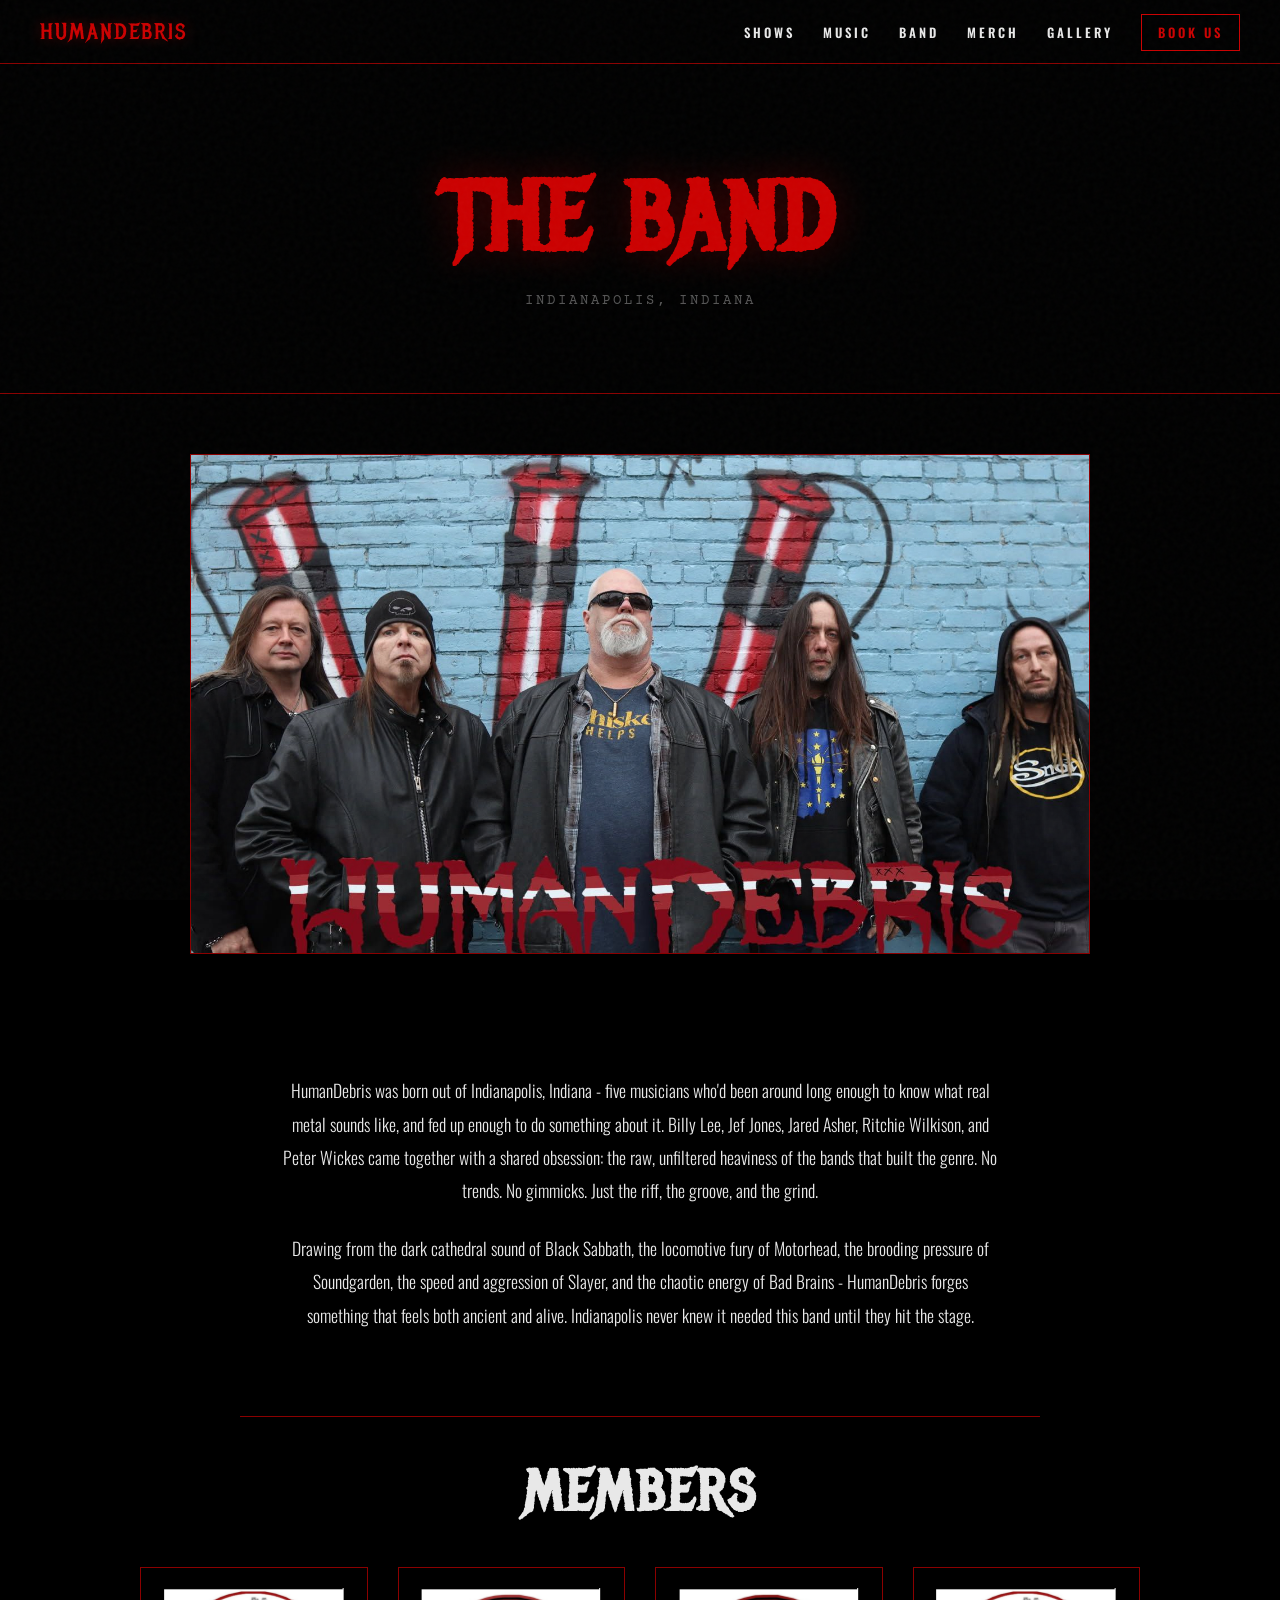
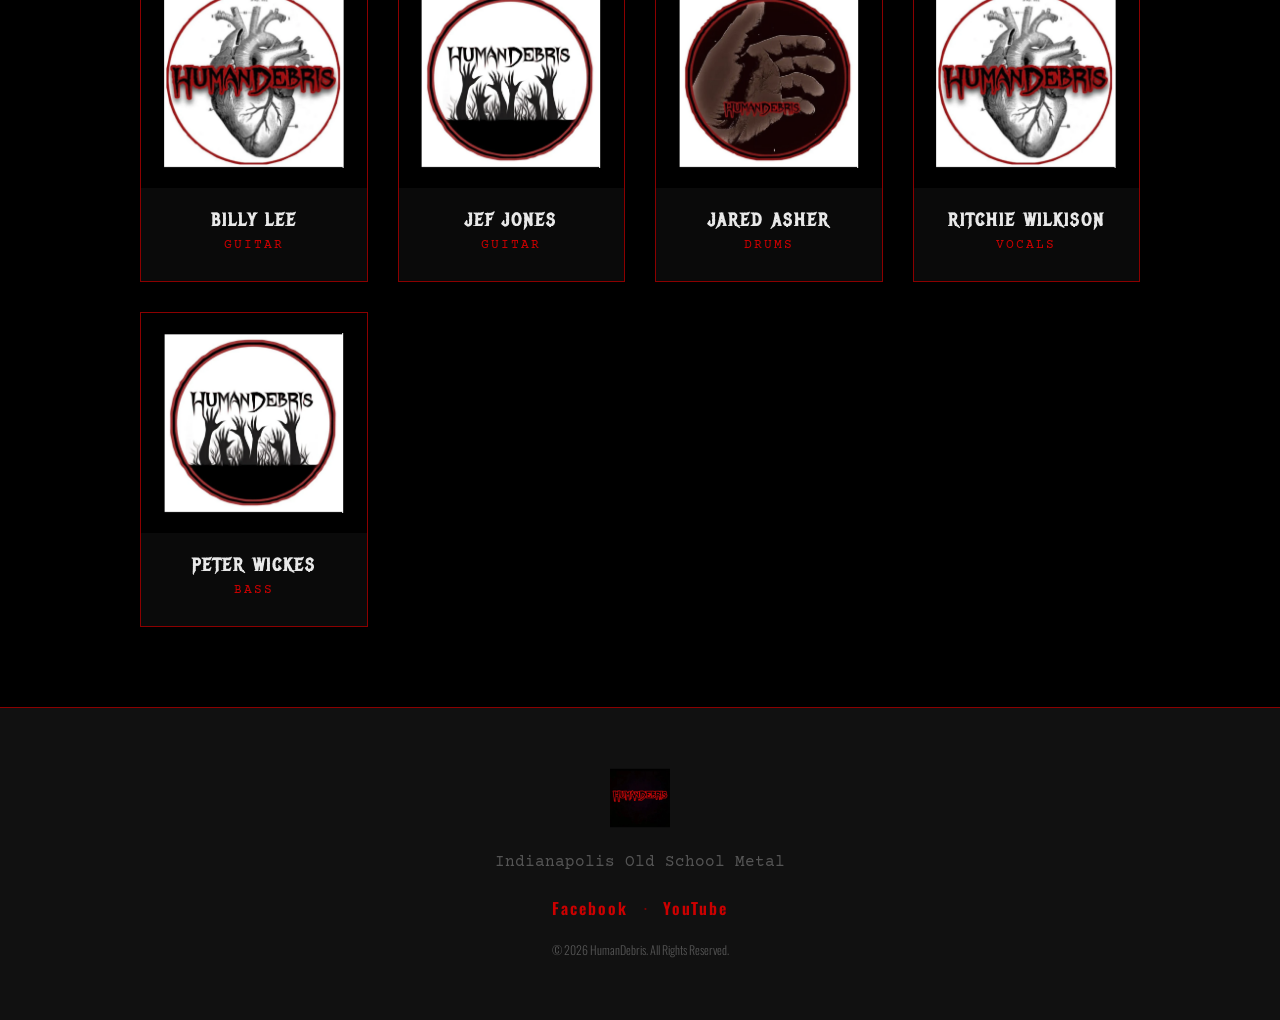
<file: band.html>
<!DOCTYPE html>
<html lang="en">
<head>
  <meta charset="UTF-8">
  <meta name="viewport" content="width=device-width, initial-scale=1.0">
  <title>The Band - HumanDebris</title>
  <meta name="description" content="Meet HumanDebris — Billy Lee, Jef Jones, Jared Asher, Ritchie Wilkison, and Peter Wickes. Indianapolis old school metal.">
  <meta property="og:title" content="HumanDebris — The Band">
  <meta property="og:image" content="https://humandebris.com/assets/logos/logo-primary.webp">
  <link rel="icon" href="assets/logos/logo-hands.webp">
  <link href="https://fonts.googleapis.com/css2?family=Metal+Mania&family=Oswald:wght@300;400;600;700&family=Courier+Prime:wght@400;700&display=swap" rel="stylesheet">
  <link rel="stylesheet" href="css/global.css">
  <link rel="stylesheet" href="css/nav.css">
  <link rel="stylesheet" href="css/footer.css">
  <link rel="stylesheet" href="css/animations.css">
  <style>
    .band-bio {
      max-width: 800px;
      margin: 0 auto;
      padding: 60px 40px 40px;
      text-align: center;
    }
    .band-bio p {
      font-size: 1.1rem;
      line-height: 1.9;
      margin-bottom: 24px;
      color: var(--off-white);
    }
    .band-photo-full {
      width: 100%;
      max-width: 900px;
      margin: 0 auto 60px;
      display: block;
      border: 1px solid var(--dark-red);
      object-fit: cover;
      object-position: center 20%;
      max-height: 500px;
    }

    /* ── Members Grid ── */
    .members-section {
      padding: 40px 0 80px;
    }
    .members-section h2 {
      text-align: center;
      margin-bottom: 40px;
    }
    .members-grid {
      display: grid;
      grid-template-columns: repeat(auto-fit, minmax(200px, 1fr));
      gap: 30px;
      max-width: 1000px;
      margin: 0 auto;
    }
    .member-card {
      background: var(--deep);
      border: 1px solid var(--dark-red);
      text-align: center;
      padding: 0 0 24px;
      transition: border-color 0.2s, transform 0.2s;
    }
    .member-card:hover {
      border-color: var(--blood);
      transform: translateY(-4px);
    }
    .member-photo {
      width: 100%;
      height: 220px;
      object-fit: cover;
      object-position: center 20%;
      margin-bottom: 16px;
    }
    .member-card h3 {
      font-size: 1.1rem;
      margin-bottom: 4px;
    }
    .member-role {
      font-family: 'Courier Prime', monospace;
      font-size: 0.8rem;
      color: var(--blood);
      letter-spacing: 2px;
      text-transform: uppercase;
    }

    /* ── Logos Showcase ── */
    .logos-section {
      padding: 60px 0 80px;
      text-align: center;
    }
    .logos-section h2 { margin-bottom: 40px; }
    .logos-grid {
      display: flex;
      justify-content: center;
      gap: 40px;
      flex-wrap: wrap;
      align-items: center;
    }
    .logos-grid img {
      height: 120px;
      width: 120px;
      object-fit: contain;
      opacity: 0.7;
      transition: opacity 0.3s;
    }
    .logos-grid img:hover { opacity: 1; }

    @media (max-width: 768px) {
      .band-bio { padding: 40px 20px 20px; }
      .members-grid { grid-template-columns: repeat(2, 1fr); gap: 16px; }
      .member-photo { height: 160px; }
    }
  </style>
</head>
<body>

  <nav id="navbar">
    <a href="index.html" class="nav-logo">HUMANDEBRIS</a>
    <button class="hamburger" id="hamburger">&#9776;</button>
    <ul class="nav-links" id="nav-links">
      <li><a href="shows.html">SHOWS</a></li>
      <li><a href="music.html">MUSIC</a></li>
      <li><a href="band.html">BAND</a></li>
      <li><a href="merch.html">MERCH</a></li>
      <li><a href="gallery.html">GALLERY</a></li>
      <li><a href="contact.html" class="nav-cta">BOOK US</a></li>
    </ul>
  </nav>

  <section class="page-hero">
    <h1>THE BAND</h1>
    <p>Indianapolis, Indiana</p>
  </section>

  <!-- Band Photo -->
  <div class="container fade-in" style="padding-top: 60px;">
    <!-- Replace with a clean band photo when available -->
    <img src="assets/photos/band-hero.webp" alt="HumanDebris band photo" class="band-photo-full">
  </div>

  <!-- Bio -->
  <div class="band-bio fade-in">
    <p>HumanDebris was born out of Indianapolis, Indiana - five musicians who'd been around long enough to know what real metal sounds like, and fed up enough to do something about it. Billy Lee, Jef Jones, Jared Asher, Ritchie Wilkison, and Peter Wickes came together with a shared obsession: the raw, unfiltered heaviness of the bands that built the genre. No trends. No gimmicks. Just the riff, the groove, and the grind.</p>
    <p>Drawing from the dark cathedral sound of Black Sabbath, the locomotive fury of Motorhead, the brooding pressure of Soundgarden, the speed and aggression of Slayer, and the chaotic energy of Bad Brains - HumanDebris forges something that feels both ancient and alive. Indianapolis never knew it needed this band until they hit the stage.</p>
  </div>

  <hr class="section-divider" style="max-width:800px;margin:20px auto 0;">

  <!-- Members -->
  <section class="container members-section">
    <h2>MEMBERS</h2>
    <div class="members-grid">
      <!-- UPDATE: Replace band-hero.webp with individual member photos when available -->
      <div class="member-card fade-in">
        <img src="assets/logos/logo-heart.webp" alt="Billy Lee" class="member-photo" style="object-fit:contain;background:var(--black);padding:20px;">
        <h3>BILLY LEE</h3>
        <p class="member-role">Guitar</p>
      </div>
      <div class="member-card fade-in">
        <img src="assets/logos/logo-hands.webp" alt="Jef Jones" class="member-photo" style="object-fit:contain;background:var(--black);padding:20px;">
        <h3>JEF JONES</h3>
        <p class="member-role">Guitar</p>
      </div>
      <div class="member-card fade-in">
        <img src="assets/logos/logo-hand.webp" alt="Jared Asher" class="member-photo" style="object-fit:contain;background:var(--black);padding:20px;">
        <h3>JARED ASHER</h3>
        <p class="member-role">Drums</p>
      </div>
      <div class="member-card fade-in">
        <img src="assets/logos/logo-heart.webp" alt="Ritchie Wilkison" class="member-photo" style="object-fit:contain;background:var(--black);padding:20px;">
        <h3>RITCHIE WILKISON</h3>
        <p class="member-role">Vocals</p>
      </div>
      <div class="member-card fade-in">
        <img src="assets/logos/logo-hands.webp" alt="Peter Wickes" class="member-photo" style="object-fit:contain;background:var(--black);padding:20px;">
        <h3>PETER WICKES</h3>
        <p class="member-role">Bass</p>
      </div>
    </div>
  </section>

  <footer>
    <img src="assets/logos/logo-primary.webp" alt="HumanDebris" class="footer-logo">
    <p class="footer-tagline">Indianapolis Old School Metal</p>
    <div class="footer-socials">
      <a href="https://facebook.com/profile.php?id=61583589017371" target="_blank">Facebook</a>
      <span>·</span>
      <a href="https://www.youtube.com/playlist?list=OLAK5uy_nDLS0WcJCeptWyizuUw6TR9iF5Icl0qGE" target="_blank">YouTube</a>
    </div>
    <p class="footer-copy">© 2026 HumanDebris. All Rights Reserved.</p>
  </footer>

  <script src="js/main.js"></script>
</body>
</html>
</file>
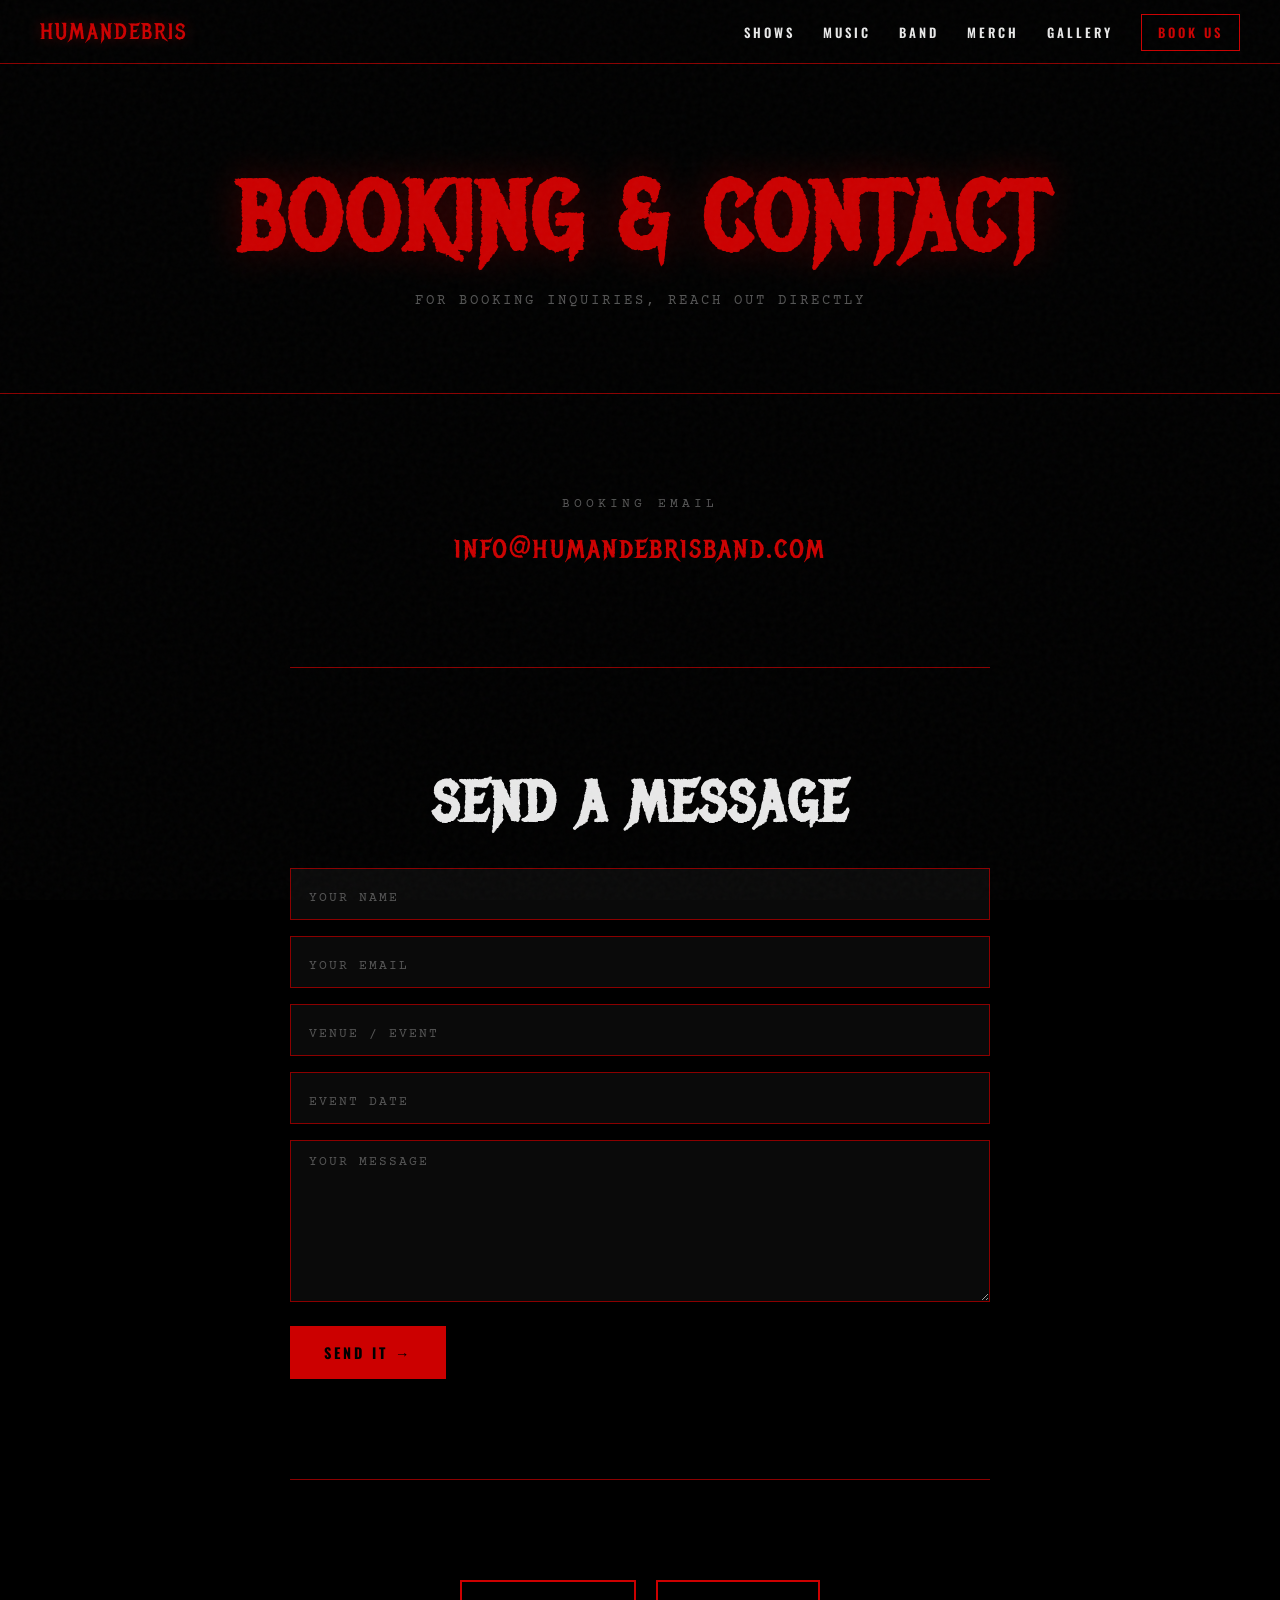
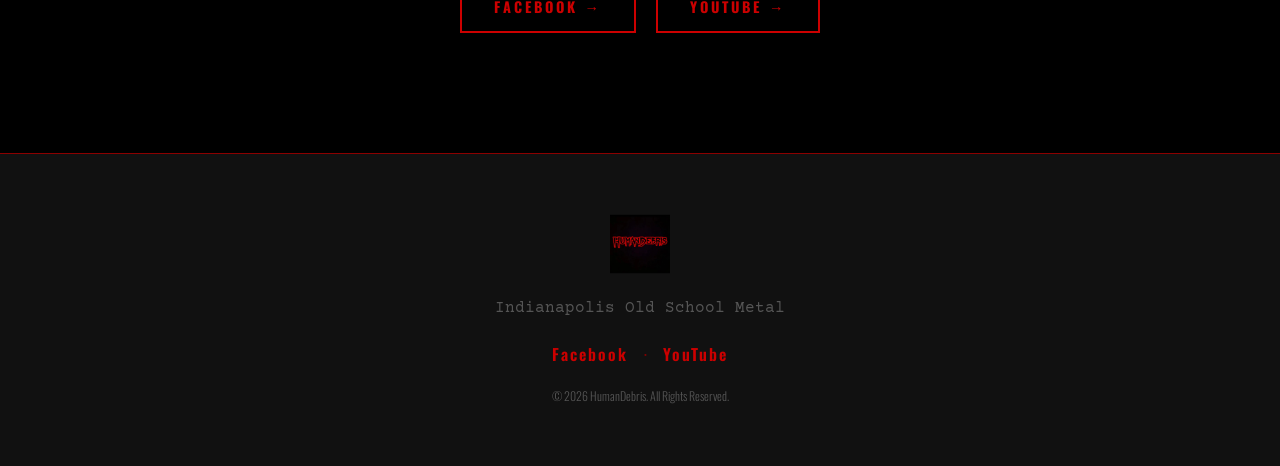
<file: contact.html>
<!DOCTYPE html>
<html lang="en">
<head>
  <meta charset="UTF-8">
  <meta name="viewport" content="width=device-width, initial-scale=1.0">
  <title>Contact & Booking - HumanDebris</title>
  <meta name="description" content="Book HumanDebris for your venue or event. Indianapolis old school metal.">
  <meta property="og:title" content="HumanDebris — Booking">
  <meta property="og:image" content="https://humandebris.com/assets/logos/logo-primary.webp">
  <link rel="icon" href="assets/logos/logo-hands.webp">
  <link href="https://fonts.googleapis.com/css2?family=Metal+Mania&family=Oswald:wght@300;400;600;700&family=Courier+Prime:wght@400;700&display=swap" rel="stylesheet">
  <link rel="stylesheet" href="css/global.css">
  <link rel="stylesheet" href="css/nav.css">
  <link rel="stylesheet" href="css/footer.css">
  <link rel="stylesheet" href="css/animations.css">
  <style>
    .contact-section {
      padding: 60px 0 80px;
      max-width: 700px;
      margin: 0 auto;
    }

    /* ── Email Block ── */
    .contact-email-block {
      text-align: center;
      padding: 40px 0;
    }
    .contact-label {
      font-family: 'Courier Prime', monospace;
      font-size: 0.8rem;
      letter-spacing: 4px;
      color: var(--gray);
      margin-bottom: 12px;
    }
    .contact-email {
      font-family: 'Metal Mania', cursive;
      font-size: clamp(1.2rem, 4vw, 2rem);
      color: var(--blood);
      text-decoration: none;
      letter-spacing: 2px;
      transition: text-shadow 0.2s;
    }
    .contact-email:hover {
      color: var(--off-white);
      text-shadow: 0 0 20px rgba(204,0,0,0.5);
    }

    /* ── Contact Form ── */
    .contact-form-wrap {
      padding: 40px 0;
    }
    .contact-form-wrap h2 {
      text-align: center;
      margin-bottom: 30px;
    }
    .contact-form {
      display: flex;
      flex-direction: column;
      gap: 16px;
    }
    .contact-form input,
    .contact-form textarea {
      background: var(--deep);
      border: 1px solid var(--dark-red);
      color: var(--off-white);
      font-family: 'Oswald', sans-serif;
      font-weight: 300;
      font-size: 0.95rem;
      padding: 14px 18px;
      outline: none;
      transition: border-color 0.2s;
    }
    .contact-form input::placeholder,
    .contact-form textarea::placeholder {
      color: var(--gray);
      font-family: 'Courier Prime', monospace;
      font-size: 0.8rem;
      letter-spacing: 2px;
    }
    .contact-form input:focus,
    .contact-form textarea:focus {
      border-color: var(--blood);
      box-shadow: 0 0 10px rgba(204,0,0,0.2);
    }
    .contact-form textarea { resize: vertical; min-height: 150px; }
    .contact-form .btn {
      align-self: flex-start;
      margin-top: 8px;
    }

    /* ── Social Links ── */
    .contact-socials {
      text-align: center;
      padding: 40px 0;
      display: flex;
      gap: 20px;
      justify-content: center;
      flex-wrap: wrap;
    }
  </style>
</head>
<body>

  <nav id="navbar">
    <a href="index.html" class="nav-logo">HUMANDEBRIS</a>
    <button class="hamburger" id="hamburger">&#9776;</button>
    <ul class="nav-links" id="nav-links">
      <li><a href="shows.html">SHOWS</a></li>
      <li><a href="music.html">MUSIC</a></li>
      <li><a href="band.html">BAND</a></li>
      <li><a href="merch.html">MERCH</a></li>
      <li><a href="gallery.html">GALLERY</a></li>
      <li><a href="contact.html" class="nav-cta">BOOK US</a></li>
    </ul>
  </nav>

  <section class="page-hero">
    <h1>BOOKING & CONTACT</h1>
    <p>For booking inquiries, reach out directly</p>
  </section>

  <section class="container contact-section">

    <!-- Email -->
    <div class="contact-email-block fade-in">
      <p class="contact-label">BOOKING EMAIL</p>
      <a href="mailto:Humandebrisband@gmail.com" class="contact-email">
        info@humandebrisband.com
      </a>
    </div>

    <hr class="section-divider">

    <!-- Form -->
    <div class="contact-form-wrap fade-in">
      <h2>SEND A MESSAGE</h2>
      <form action="https://formspree.io/f/xaqapgvw" method="POST" class="contact-form">
        <input type="text" name="name" placeholder="YOUR NAME" required>
        <input type="email" name="email" placeholder="YOUR EMAIL" required>
        <input type="text" name="venue" placeholder="VENUE / EVENT">
        <input type="text" name="date" placeholder="EVENT DATE">
        <textarea name="message" placeholder="YOUR MESSAGE" rows="6" required></textarea>
        <button type="submit" class="btn">SEND IT →</button>
      </form>
    </div>

    <hr class="section-divider">

    <!-- Socials -->
    <div class="contact-socials fade-in">
      <a href="https://facebook.com/profile.php?id=61583589017371" class="btn btn-outline" target="_blank">FACEBOOK →</a>
      <a href="https://www.youtube.com/playlist?list=OLAK5uy_nDLS0WcJCeptWyizuUw6TR9iF5Icl0qGE" class="btn btn-outline" target="_blank">YOUTUBE →</a>
    </div>

  </section>

  <footer>
    <img src="assets/logos/logo-primary.webp" alt="HumanDebris" class="footer-logo">
    <p class="footer-tagline">Indianapolis Old School Metal</p>
    <div class="footer-socials">
      <a href="https://facebook.com/profile.php?id=61583589017371" target="_blank">Facebook</a>
      <span>·</span>
      <a href="https://www.youtube.com/playlist?list=OLAK5uy_nDLS0WcJCeptWyizuUw6TR9iF5Icl0qGE" target="_blank">YouTube</a>
    </div>
    <p class="footer-copy">© 2026 HumanDebris. All Rights Reserved.</p>
  </footer>

  <script src="js/main.js"></script>
</body>
</html>
</file>
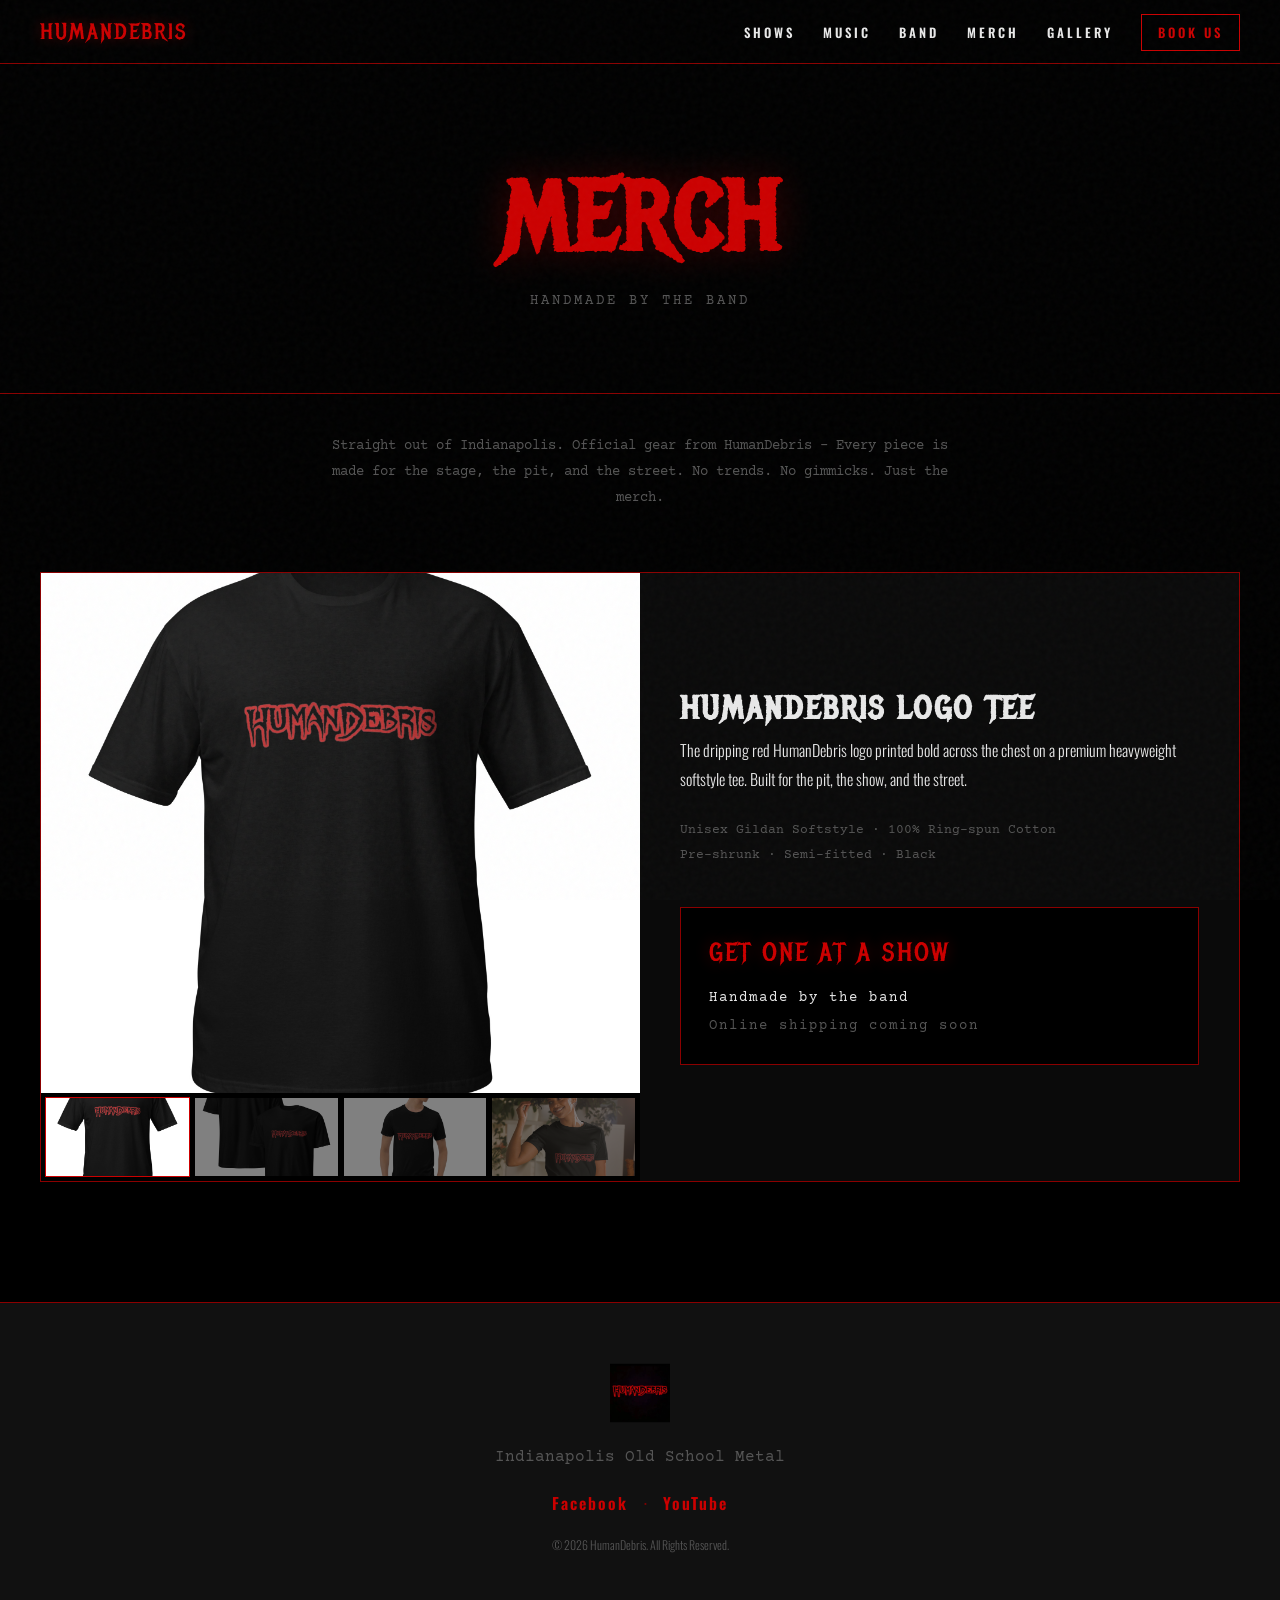
<file: merch.html>
<!DOCTYPE html>
<html lang="en">
<head>
  <meta charset="UTF-8">
  <meta name="viewport" content="width=device-width, initial-scale=1.0">
  <title>Merch - HumanDebris</title>
  <meta name="description" content="Official HumanDebris merch. Handmade by the band. Indianapolis old school metal.">
  <meta property="og:title" content="HumanDebris — Merch">
  <meta property="og:image" content="https://humandebris.com/assets/merch/unisex-basic-softstyle-t-shirt-black-front-69cd6b487fd8b.jpg">
  <link rel="icon" href="assets/logos/logo-hands.webp">
  <link href="https://fonts.googleapis.com/css2?family=Metal+Mania&family=Oswald:wght@300;400;600;700&family=Courier+Prime:wght@400;700&display=swap" rel="stylesheet">
  <link rel="stylesheet" href="css/global.css">
  <link rel="stylesheet" href="css/nav.css">
  <link rel="stylesheet" href="css/footer.css">
  <link rel="stylesheet" href="css/animations.css">
  <style>
    .merch-intro {
      text-align: center;
      padding: 40px 40px 0;
      max-width: 700px;
      margin: 0 auto;
    }
    .merch-intro p {
      font-family: 'Courier Prime', monospace;
      color: var(--gray);
      font-size: 0.9rem;
      line-height: 1.8;
    }
    .product-section { padding: 60px 0 80px; }
    .product-card {
      display: grid;
      grid-template-columns: 1fr 1fr;
      gap: 0;
      background: var(--deep);
      border: 1px solid var(--dark-red);
      overflow: hidden;
      margin-bottom: 40px;
    }
    .product-images { position: relative; }
    .product-main-img {
      width: 100%;
      height: 520px;
      object-fit: cover;
      display: block;
    }
    .product-thumbs {
      display: flex;
      gap: 4px;
      padding: 4px;
      background: var(--black);
    }
    .product-thumbs img {
      width: 25%;
      height: 80px;
      object-fit: cover;
      cursor: pointer;
      opacity: 0.5;
      transition: opacity 0.2s;
      border: 1px solid transparent;
    }
    .product-thumbs img:hover,
    .product-thumbs img.active {
      opacity: 1;
      border-color: var(--blood);
    }
    .product-info {
      padding: 40px;
      display: flex;
      flex-direction: column;
      justify-content: center;
    }
    .product-info h2 { font-size: 2rem; margin-bottom: 8px; }
    .product-desc {
      color: var(--off-white);
      font-weight: 300;
      line-height: 1.8;
      margin-bottom: 24px;
    }
    .product-details {
      font-family: 'Courier Prime', monospace;
      font-size: 0.8rem;
      color: var(--gray);
      margin-bottom: 30px;
      line-height: 2;
    }

    /* ── "Get one at a show" block ── */
    .grab-block {
      border: 1px solid var(--dark-red);
      padding: 24px 28px;
      background: var(--black);
      margin-top: 8px;
    }
    .grab-headline {
      font-family: 'Metal Mania', cursive;
      font-size: 1.6rem;
      color: var(--blood);
      letter-spacing: 2px;
      margin-bottom: 10px;
      text-shadow: 0 0 15px rgba(204,0,0,0.3);
    }
    .grab-lines {
      font-family: 'Courier Prime', monospace;
      font-size: 0.85rem;
      color: var(--off-white);
      letter-spacing: 2px;
      line-height: 2;
    }
    .grab-lines span {
      display: block;
    }
    .grab-lines .dim {
      color: var(--gray);
    }

    @media (max-width: 768px) {
      .product-card { grid-template-columns: 1fr; }
      .product-main-img { height: 350px; }
      .product-info { padding: 24px 20px; }
      .merch-intro { padding: 30px 20px 0; }
      .grab-headline { font-size: 1.3rem; }
    }
  </style>
</head>
<body>

  <nav id="navbar">
    <a href="index.html" class="nav-logo">HUMANDEBRIS</a>
    <button class="hamburger" id="hamburger">&#9776;</button>
    <ul class="nav-links" id="nav-links">
      <li><a href="shows.html">SHOWS</a></li>
      <li><a href="music.html">MUSIC</a></li>
      <li><a href="band.html">BAND</a></li>
      <li><a href="merch.html">MERCH</a></li>
      <li><a href="gallery.html">GALLERY</a></li>
      <li><a href="contact.html" class="nav-cta">BOOK US</a></li>
    </ul>
  </nav>

  <section class="page-hero">
    <h1>MERCH</h1>
    <p>Handmade by the band</p>
  </section>

  <div class="merch-intro fade-in">
    <p>Straight out of Indianapolis. Official gear from HumanDebris - Every piece is made for the stage, the pit, and the street. No trends. No gimmicks. Just the merch.</p>
  </div>

  <section class="container product-section">

    <div class="product-card fade-in">
      <div class="product-images">
        <img src="assets/merch/unisex-basic-softstyle-t-shirt-black-front-69cd6b487fd8b.jpg" alt="HumanDebris Logo Tee — Front" class="product-main-img" id="main-img-1">
        <div class="product-thumbs" id="thumbs-1">
          <img src="assets/merch/unisex-basic-softstyle-t-shirt-black-front-69cd6b487fd8b.jpg" alt="Front" class="active">
          <img src="assets/merch/unisex-basic-softstyle-t-shirt-black-front-and-back-69cd6b48808a1.jpg" alt="Front and Back">
          <img src="assets/merch/unisex-basic-softstyle-t-shirt-black-front-69cd6b487c726.jpg" alt="Model">
          <img src="assets/merch/unisex-basic-softstyle-t-shirt-black-front-69cd6b487f026.jpg" alt="Lifestyle">
        </div>
      </div>
      <div class="product-info">
        <h2>HUMANDEBRIS LOGO TEE</h2>
        <p class="product-desc">The dripping red HumanDebris logo printed bold across the chest on a premium heavyweight softstyle tee. Built for the pit, the show, and the street.</p>
        <p class="product-details">
          Unisex Gildan Softstyle · 100% Ring-spun Cotton<br>
          Pre-shrunk · Semi-fitted · Black
        </p>

        <div class="grab-block">
          <p class="grab-headline">GET ONE AT A SHOW</p>
          <div class="grab-lines">
            <span>Handmade by the band</span>
            <span class="dim">Online shipping coming soon</span>
          </div>
        </div>
      </div>
    </div>

  </section>

  <footer>
    <img src="assets/logos/logo-primary.webp" alt="HumanDebris" class="footer-logo">
    <p class="footer-tagline">Indianapolis Old School Metal</p>
    <div class="footer-socials">
      <a href="https://facebook.com/profile.php?id=61583589017371" target="_blank">Facebook</a>
      <span>·</span>
      <a href="https://www.youtube.com/playlist?list=OLAK5uy_nDLS0WcJCeptWyizuUw6TR9iF5Icl0qGE" target="_blank">YouTube</a>
    </div>
    <p class="footer-copy">© 2026 HumanDebris. All Rights Reserved.</p>
  </footer>

  <script src="js/main.js"></script>
  <script>
    // Thumbnail image switcher
    document.querySelectorAll('.product-thumbs').forEach(thumbsContainer => {
      const mainImg = thumbsContainer.previousElementSibling;
      thumbsContainer.querySelectorAll('img').forEach(thumb => {
        thumb.addEventListener('click', () => {
          mainImg.src = thumb.src;
          thumbsContainer.querySelectorAll('img').forEach(t => t.classList.remove('active'));
          thumb.classList.add('active');
        });
      });
    });
  </script>
</body>
</html>
</file>
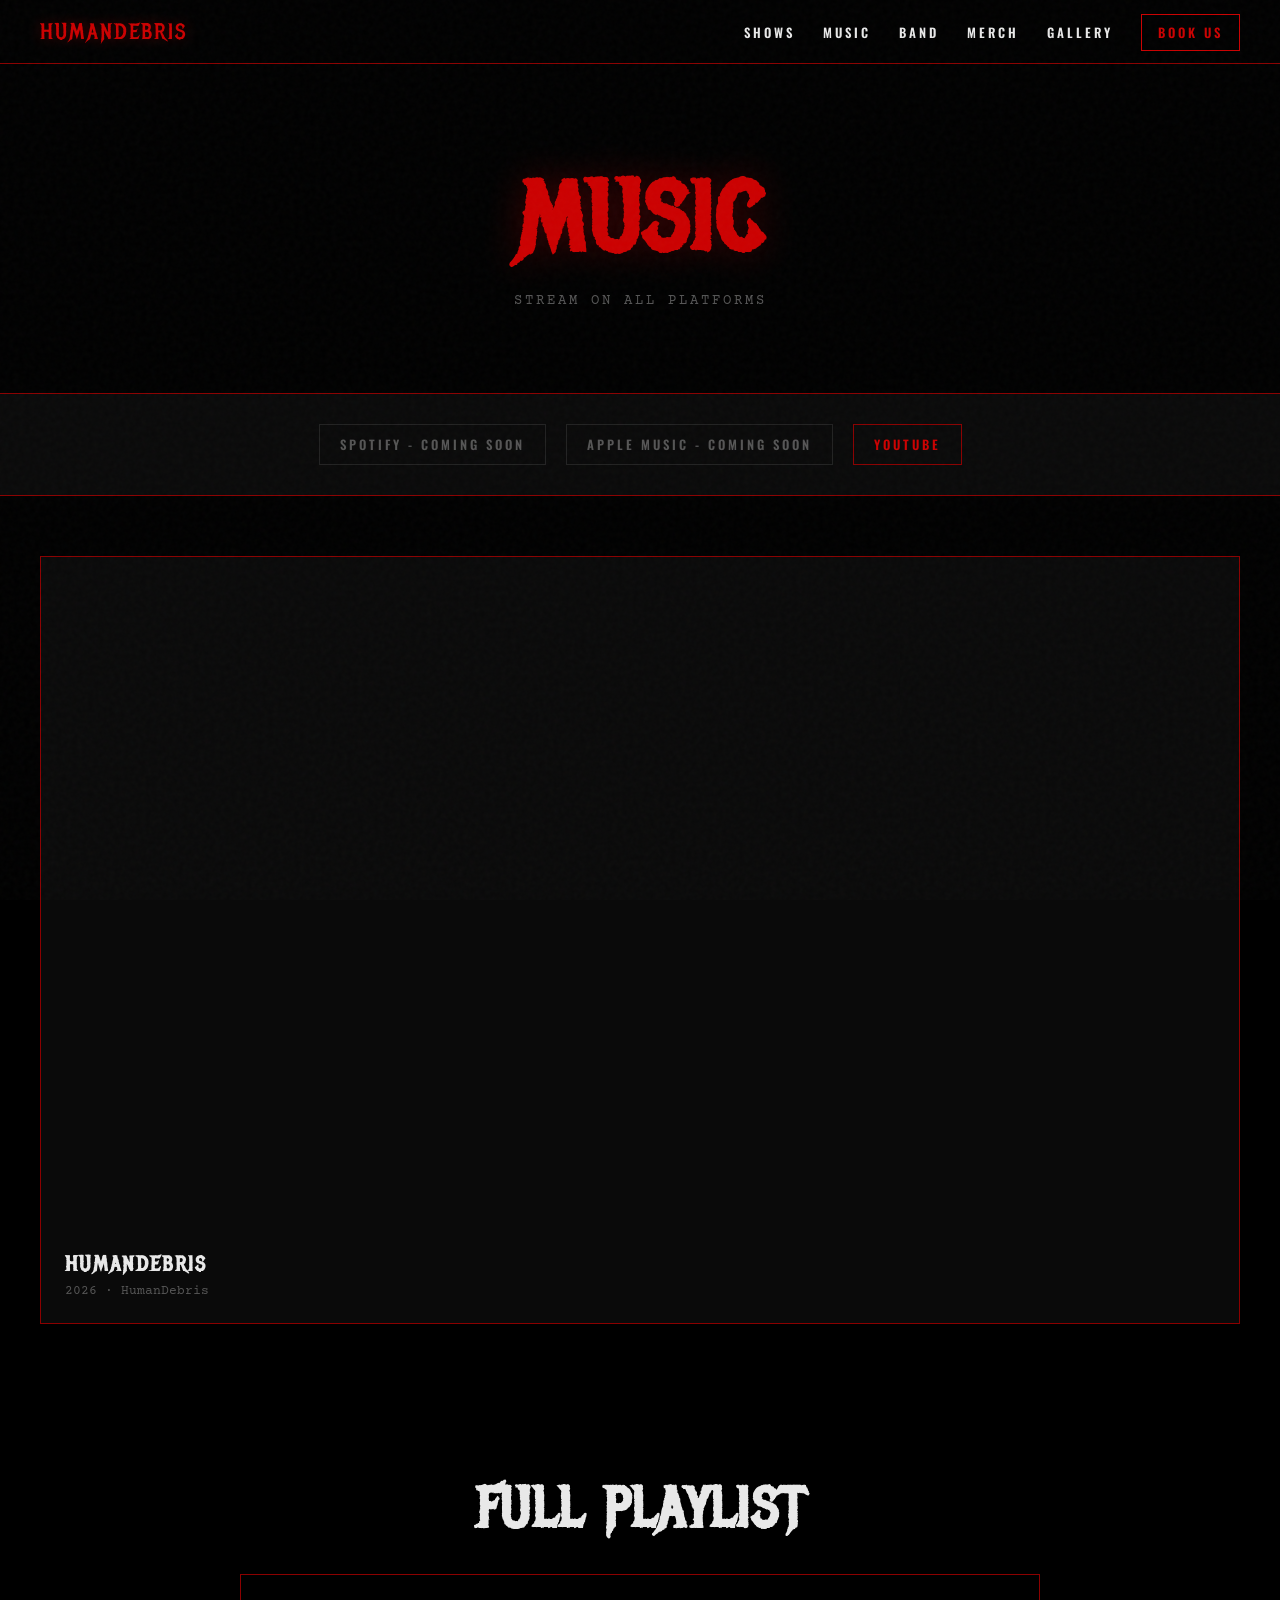
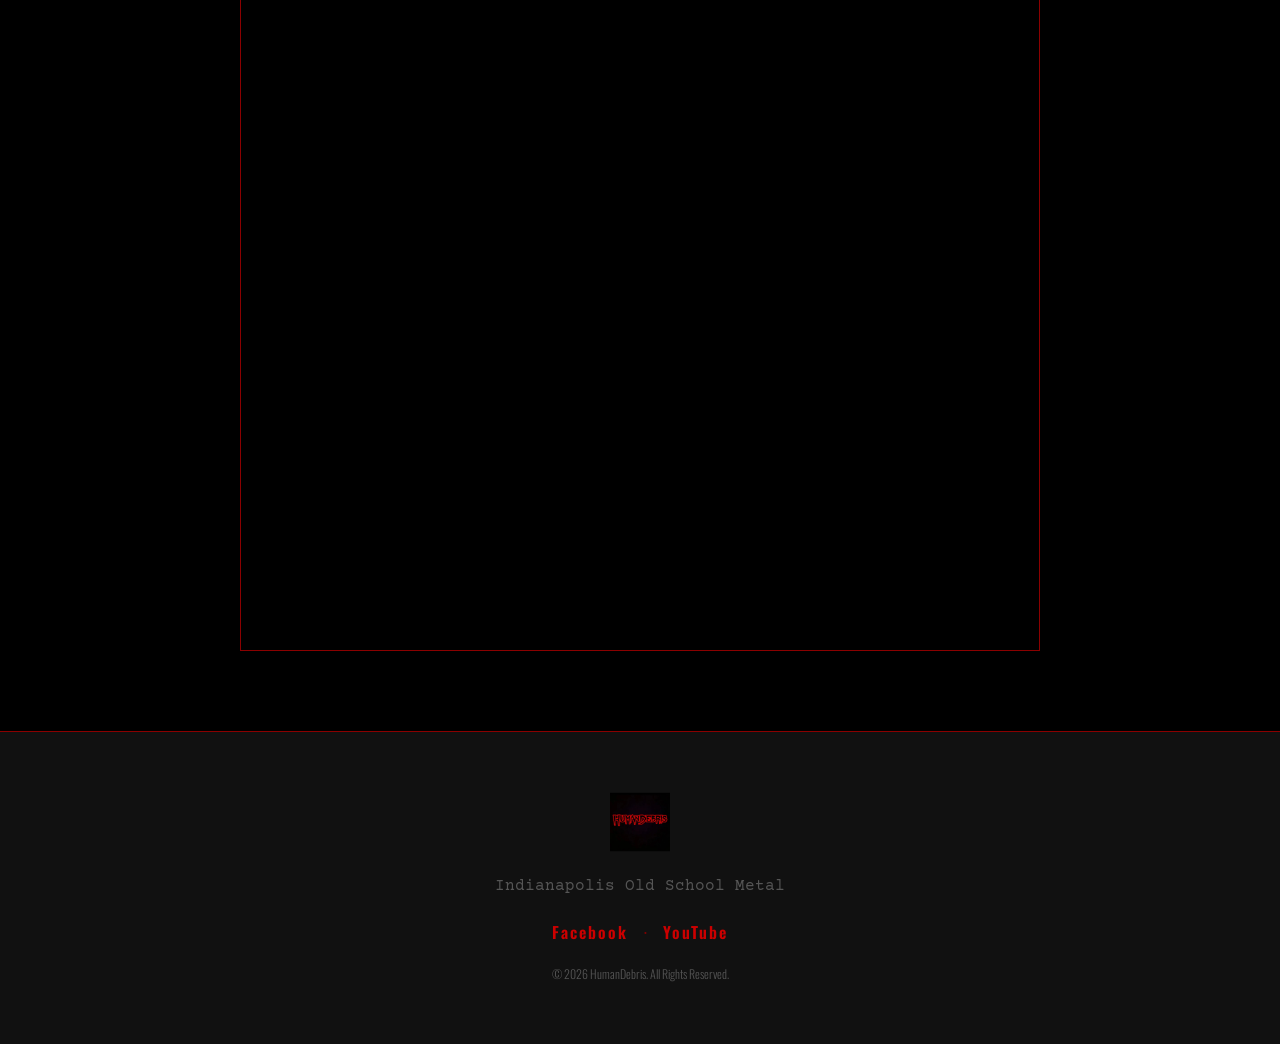
<file: music.html>
<!DOCTYPE html>
<html lang="en">
<head>
  <meta charset="UTF-8">
  <meta name="viewport" content="width=device-width, initial-scale=1.0">
  <title>Music - HumanDebris</title>
  <meta name="description" content="Listen to HumanDebris — Indianapolis old school metal. Stream on YouTube and all platforms.">
  <meta property="og:title" content="HumanDebris — Music">
  <meta property="og:image" content="https://humandebris.com/assets/logos/logo-primary.webp">
  <link rel="icon" href="assets/logos/logo-hands.webp">
  <link href="https://fonts.googleapis.com/css2?family=Metal+Mania&family=Oswald:wght@300;400;600;700&family=Courier+Prime:wght@400;700&display=swap" rel="stylesheet">
  <link rel="stylesheet" href="css/global.css">
  <link rel="stylesheet" href="css/nav.css">
  <link rel="stylesheet" href="css/footer.css">
  <link rel="stylesheet" href="css/animations.css">
  <style>
    /* ── Streaming Bar ── */
    .streaming-bar {
      display: flex;
      justify-content: center;
      gap: 20px;
      flex-wrap: wrap;
      padding: 30px 20px;
      background: var(--deep);
      border-bottom: 1px solid var(--dark-red);
    }
    .streaming-link {
      font-family: 'Oswald', sans-serif;
      font-weight: 600;
      font-size: 0.8rem;
      letter-spacing: 3px;
      color: var(--gray);
      padding: 10px 20px;
      border: 1px solid var(--dim);
      transition: all 0.2s;
      cursor: default;
    }
    .streaming-link.active {
      color: var(--blood);
      border-color: var(--dark-red);
      cursor: pointer;
    }
    .streaming-link.active:hover {
      background: var(--blood);
      color: var(--black);
    }
    .coming-soon-note {
      text-align: center;
      font-family: 'Courier Prime', monospace;
      font-size: 0.75rem;
      color: var(--gray);
      padding: 10px 20px 0;
    }

    /* ── Track Grid ── */
    .music-grid {
      padding: 60px 0 80px;
    }
    .track-card {
      background: var(--deep);
      border: 1px solid var(--dark-red);
      margin-bottom: 30px;
      overflow: hidden;
      transition: border-color 0.2s;
    }
    .track-card:hover { border-color: var(--blood); }
    .video-embed {
      position: relative;
      padding-bottom: 56.25%;
      height: 0;
      overflow: hidden;
    }
    .video-embed iframe {
      position: absolute;
      top: 0; left: 0;
      width: 100%;
      height: 100%;
      border: 0;
    }
    .track-info {
      padding: 20px 24px;
    }
    .track-info h3 { font-size: 1.3rem; margin-bottom: 4px; }
    .track-meta {
      font-family: 'Courier Prime', monospace;
      font-size: 0.8rem;
      color: var(--gray);
    }

    /* ── Full Playlist ── */
    .playlist-section {
      padding: 40px 0 80px;
      text-align: center;
    }
    .playlist-section h2 { margin-bottom: 30px; }
    .playlist-wrap {
      position: relative;
      padding-bottom: 56.25%;
      height: 0;
      overflow: hidden;
      border: 1px solid var(--dark-red);
      max-width: 800px;
      margin: 0 auto;
    }
    .playlist-wrap iframe {
      position: absolute;
      top: 0; left: 0;
      width: 100%;
      height: 100%;
      border: 0;
    }
  </style>
</head>
<body>

  <nav id="navbar">
    <a href="index.html" class="nav-logo">HUMANDEBRIS</a>
    <button class="hamburger" id="hamburger">&#9776;</button>
    <ul class="nav-links" id="nav-links">
      <li><a href="shows.html">SHOWS</a></li>
      <li><a href="music.html">MUSIC</a></li>
      <li><a href="band.html">BAND</a></li>
      <li><a href="merch.html">MERCH</a></li>
      <li><a href="gallery.html">GALLERY</a></li>
      <li><a href="contact.html" class="nav-cta">BOOK US</a></li>
    </ul>
  </nav>

  <section class="page-hero">
    <h1>MUSIC</h1>
    <p>Stream on all platforms</p>
  </section>

  <!-- Streaming Links -->
  <div class="streaming-bar">
    <!-- UPDATE: Replace # with real URLs once DistroKid distributes -->
    <a class="streaming-link">SPOTIFY - COMING SOON</a>
    <a class="streaming-link">APPLE MUSIC - COMING SOON</a>
    <a href="https://www.youtube.com/playlist?list=OLAK5uy_nDLS0WcJCeptWyizuUw6TR9iF5Icl0qGE" target="_blank" class="streaming-link active">YOUTUBE</a>
  </div>

  <!-- Single Track -->
  <section class="container music-grid">
    <div class="track-card fade-in">
      <div class="video-embed">
        <iframe src="https://www.youtube.com/embed/A4BcmsXN_kc" title="HumanDebris" allowfullscreen loading="lazy"></iframe>
      </div>
      <div class="track-info">
        <!-- UPDATE: Replace with actual track title -->
        <h3>HUMANDEBRIS</h3>
        <p class="track-meta">2026 · HumanDebris</p>
      </div>
    </div>

    <!--
    ═══ TO ADD MORE TRACKS ═══
    Copy the track-card block above, change the YouTube embed ID
    (the part after /embed/) and update the title. Example:

    <div class="track-card fade-in">
      <div class="video-embed">
        <iframe src="https://www.youtube.com/embed/NEW_VIDEO_ID" title="New Song" allowfullscreen loading="lazy"></iframe>
      </div>
      <div class="track-info">
        <h3>NEW SONG TITLE</h3>
        <p class="track-meta">2025 · HumanDebris</p>
      </div>
    </div>
    -->
  </section>

  <!-- Full Playlist Embed -->
  <section class="container playlist-section fade-in">
    <h2>FULL PLAYLIST</h2>
    <div class="playlist-wrap">
      <iframe src="https://www.youtube.com/embed/videoseries?list=OLAK5uy_nDLS0WcJCeptWyizuUw6TR9iF5Icl0qGE" title="HumanDebris Playlist" allowfullscreen loading="lazy"></iframe>
    </div>
  </section>

  <footer>
    <img src="assets/logos/logo-primary.webp" alt="HumanDebris" class="footer-logo">
    <p class="footer-tagline">Indianapolis Old School Metal</p>
    <div class="footer-socials">
      <a href="https://facebook.com/profile.php?id=61583589017371" target="_blank">Facebook</a>
      <span>·</span>
      <a href="https://www.youtube.com/playlist?list=OLAK5uy_nDLS0WcJCeptWyizuUw6TR9iF5Icl0qGE" target="_blank">YouTube</a>
    </div>
    <p class="footer-copy">© 2026 HumanDebris. All Rights Reserved.</p>
  </footer>

  <script src="js/main.js"></script>
</body>
</html>
</file>
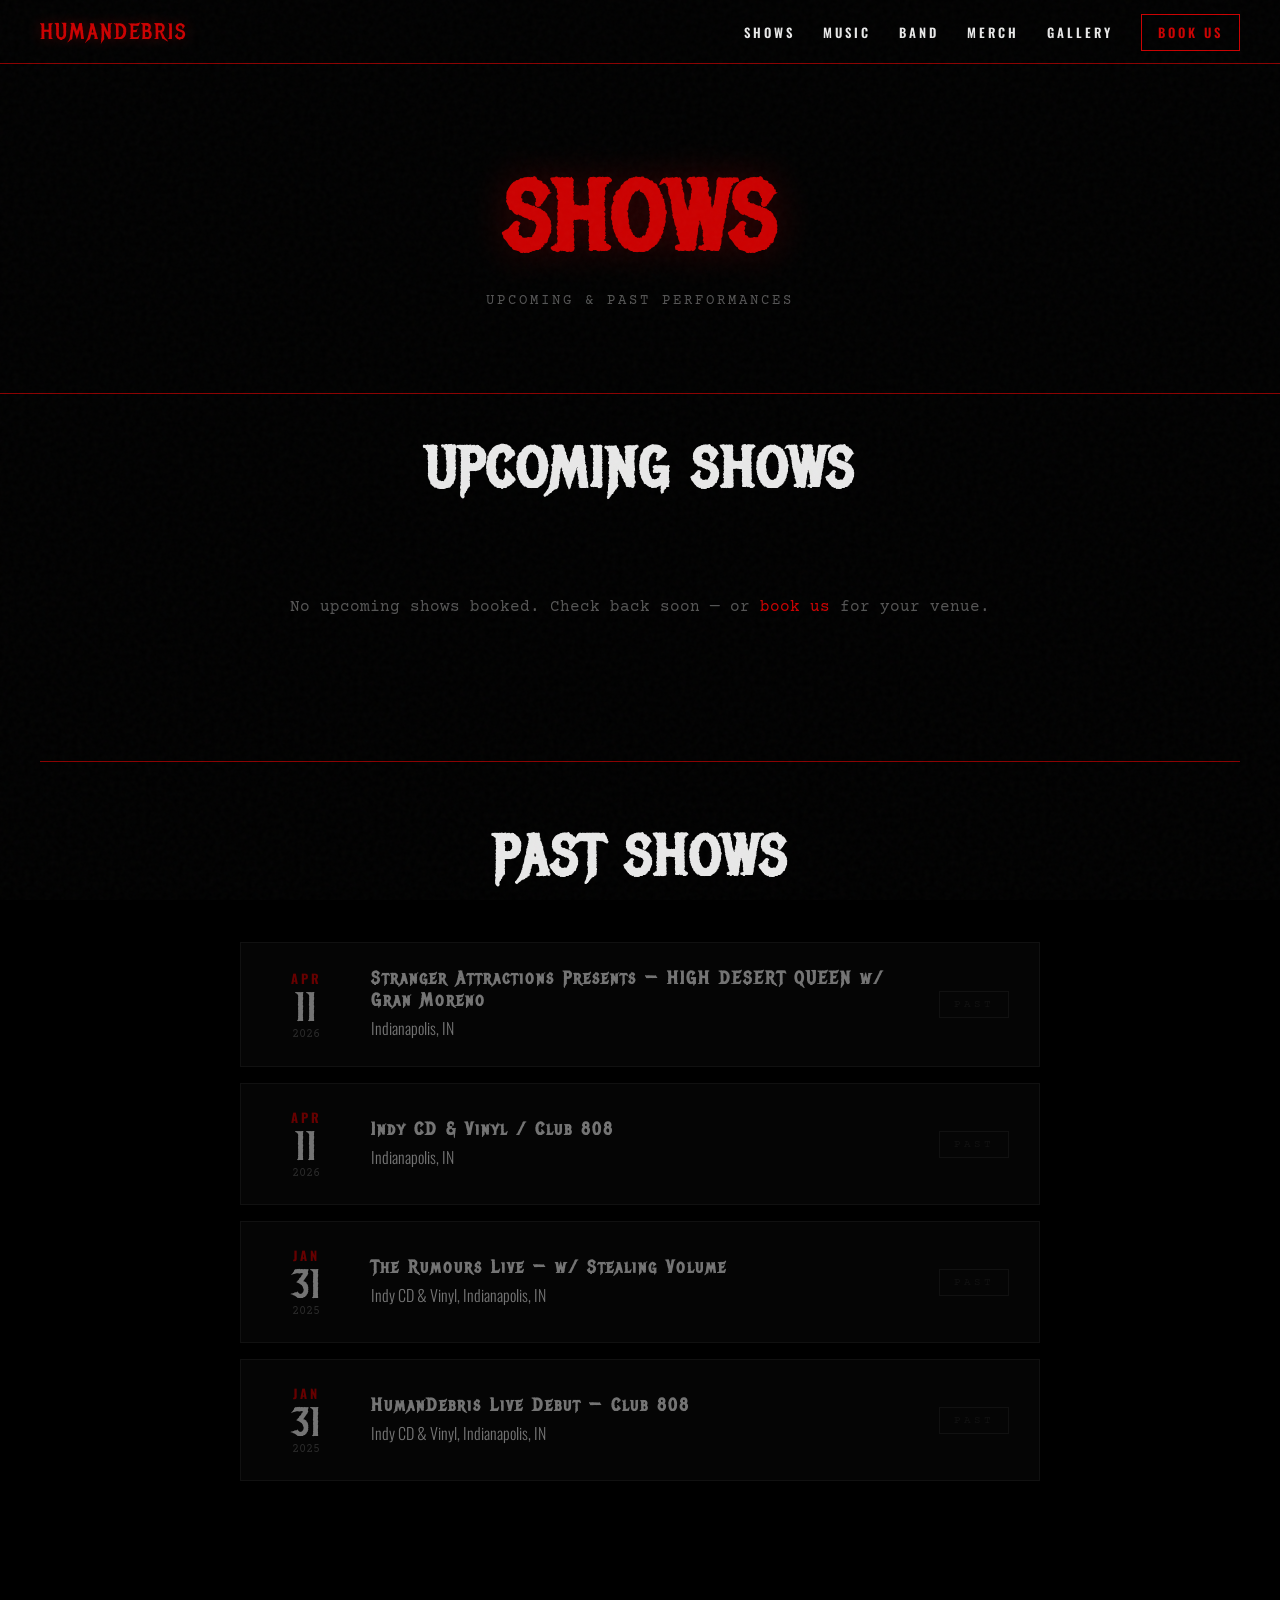
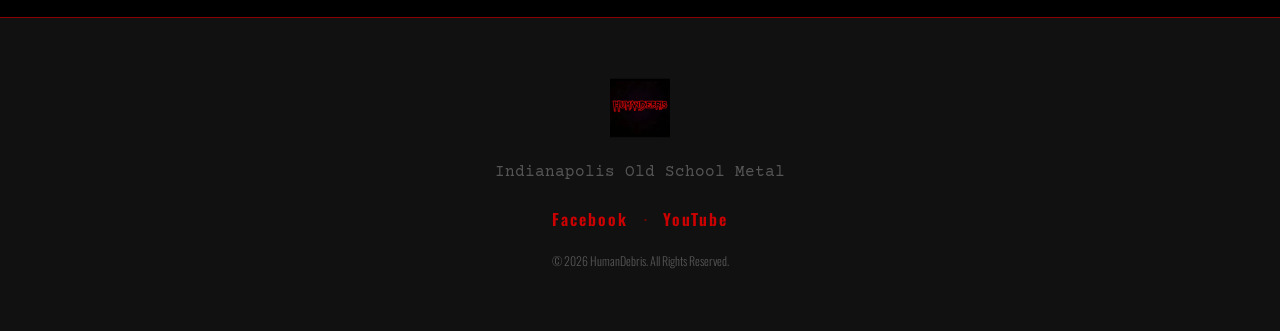
<file: shows.html>
<!DOCTYPE html>
<html lang="en">
<head>
  <meta charset="UTF-8">
  <meta name="viewport" content="width=device-width, initial-scale=1.0">
  <title>Shows - HumanDebris</title>
  <meta name="description" content="HumanDebris upcoming shows and past performances in Indianapolis and beyond.">
  <meta property="og:title" content="HumanDebris — Shows">
  <meta property="og:description" content="Upcoming shows and events">
  <meta property="og:image" content="https://humandebris.com/assets/logos/logo-primary.webp">
  <link rel="icon" href="assets/logos/logo-hands.webp">
  <link href="https://fonts.googleapis.com/css2?family=Metal+Mania&family=Oswald:wght@300;400;600;700&family=Courier+Prime:wght@400;700&display=swap" rel="stylesheet">
  <link rel="stylesheet" href="css/global.css">
  <link rel="stylesheet" href="css/nav.css">
  <link rel="stylesheet" href="css/footer.css">
  <link rel="stylesheet" href="css/animations.css">
  <style>
    .shows-list {
      max-width: 800px;
      margin: 0 auto;
      padding: 40px 0;
    }
    .show-card {
      display: flex;
      align-items: center;
      gap: 30px;
      background: var(--deep);
      border: 1px solid var(--dark-red);
      padding: 24px 30px;
      margin-bottom: 16px;
      flex-wrap: wrap;
      transition: border-color 0.2s;
    }
    .show-card:hover {
      border-color: var(--blood);
    }
    .show-card.past {
      opacity: 0.5;
      border-color: var(--dim);
    }
    .show-card.past:hover { opacity: 0.7; }
    .show-date {
      display: flex;
      flex-direction: column;
      align-items: center;
      min-width: 70px;
    }
    .show-date .month {
      font-family: 'Oswald', sans-serif;
      font-weight: 700;
      font-size: 0.8rem;
      letter-spacing: 3px;
      color: var(--blood);
    }
    .show-date .day {
      font-family: 'Metal Mania', cursive;
      font-size: 2.5rem;
      line-height: 1;
      color: var(--off-white);
    }
    .show-date .year {
      font-family: 'Courier Prime', monospace;
      font-size: 0.75rem;
      color: var(--gray);
    }
    .show-info { flex: 1; min-width: 200px; }
    .show-info h3 {
      font-size: 1.1rem;
      margin-bottom: 4px;
    }
    .show-location, .show-time {
      font-family: 'Courier Prime', monospace;
      font-size: 0.85rem;
      color: var(--gray);
    }
    .past-badge {
      font-family: 'Courier Prime', monospace;
      font-size: 0.7rem;
      letter-spacing: 3px;
      color: var(--dim);
      border: 1px solid var(--dim);
      padding: 6px 14px;
    }
    .no-shows {
      font-family: 'Courier Prime', monospace;
      color: var(--gray);
      text-align: center;
      padding: 40px 0;
    }
    #shows-container {
      padding: 40px 0 80px;
    }
    #shows-container h2 {
      text-align: center;
      margin-bottom: 10px;
    }
    @media (max-width: 768px) {
      .show-card { padding: 20px; gap: 20px; }
    }
  </style>
</head>
<body>

  <nav id="navbar">
    <a href="index.html" class="nav-logo">HUMANDEBRIS</a>
    <button class="hamburger" id="hamburger">&#9776;</button>
    <ul class="nav-links" id="nav-links">
      <li><a href="shows.html">SHOWS</a></li>
      <li><a href="music.html">MUSIC</a></li>
      <li><a href="band.html">BAND</a></li>
      <li><a href="merch.html">MERCH</a></li>
      <li><a href="gallery.html">GALLERY</a></li>
      <li><a href="contact.html" class="nav-cta">BOOK US</a></li>
    </ul>
  </nav>

  <section class="page-hero">
    <h1>SHOWS</h1>
    <p>Upcoming & Past Performances</p>
  </section>

  <section class="container" id="shows-container">
    <!-- Rendered by shows.js -->
  </section>

  <footer>
    <img src="assets/logos/logo-primary.webp" alt="HumanDebris" class="footer-logo">
    <p class="footer-tagline">Indianapolis Old School Metal</p>
    <div class="footer-socials">
      <a href="https://facebook.com/profile.php?id=61583589017371" target="_blank">Facebook</a>
      <span>·</span>
      <a href="https://www.youtube.com/playlist?list=OLAK5uy_nDLS0WcJCeptWyizuUw6TR9iF5Icl0qGE" target="_blank">YouTube</a>
    </div>
    <p class="footer-copy">© 2026 HumanDebris. All Rights Reserved.</p>
  </footer>

  <script src="js/main.js"></script>
  <script src="js/shows.js"></script>
</body>
</html>
</file>
<file: css/global.css>
*, *::before, *::after { margin: 0; padding: 0; box-sizing: border-box; }

:root {
  --black: #000000;
  --deep: #0A0A0A;
  --charcoal: #111111;
  --blood: #CC0000;
  --dark-red: #8B0000;
  --off-white: #E8E8E8;
  --gray: #555555;
  --dim: #222222;
}

/* Noise grain overlay */
body::after {
  content: '';
  position: fixed;
  inset: 0;
  background-image: url("data:image/svg+xml,%3Csvg viewBox='0 0 200 200' xmlns='http://www.w3.org/2000/svg'%3E%3Cfilter id='n'%3E%3CfeTurbulence type='fractalNoise' baseFrequency='0.85' numOctaves='4' stitchTiles='stitch'/%3E%3C/filter%3E%3Crect width='200' height='200' filter='url(%23n)'/%3E%3C/svg%3E");
  opacity: 0.03;
  pointer-events: none;
  z-index: 9998;
}

html { scroll-behavior: smooth; }

body {
  background: var(--black);
  color: var(--off-white);
  font-family: 'Oswald', sans-serif;
  overflow-x: hidden;
}

h1, h2, h3 {
  font-family: 'Metal Mania', cursive;
  color: var(--off-white);
  letter-spacing: 2px;
}
h1 { font-size: clamp(2.5rem, 8vw, 6rem); }
h2 { font-size: clamp(1.8rem, 5vw, 3.5rem); }
h3 { font-size: 1.5rem; }

p, li {
  font-family: 'Oswald', sans-serif;
  font-weight: 300;
  line-height: 1.7;
}

a {
  color: var(--blood);
  text-decoration: none;
  transition: color 0.2s;
}
a:hover { color: var(--off-white); }

.section-divider {
  border: none;
  border-top: 1px solid var(--dark-red);
  margin: 60px 0;
}

/* ── Buttons ── */
.btn {
  display: inline-block;
  font-family: 'Oswald', sans-serif;
  font-weight: 700;
  font-size: 0.9rem;
  letter-spacing: 3px;
  text-transform: uppercase;
  padding: 14px 32px;
  border: 2px solid var(--blood);
  background: var(--blood);
  color: var(--black);
  cursor: pointer;
  transition: all 0.2s;
}
.btn:hover {
  background: transparent;
  color: var(--blood);
  box-shadow: 0 0 20px rgba(204,0,0,0.4);
}
.btn-outline {
  background: transparent;
  color: var(--blood);
}
.btn-outline:hover {
  background: var(--blood);
  color: var(--black);
}

/* ── Page Hero (inner pages) ── */
.page-hero {
  padding: 160px 40px 80px;
  text-align: center;
  border-bottom: 1px solid var(--dark-red);
}
.page-hero h1 {
  color: var(--blood);
  text-shadow: 0 0 40px rgba(204,0,0,0.3);
}
.page-hero p {
  color: var(--gray);
  font-family: 'Courier Prime', monospace;
  letter-spacing: 3px;
  text-transform: uppercase;
  font-size: 0.85rem;
  margin-top: 12px;
}

.container {
  max-width: 1200px;
  margin: 0 auto;
  padding: 0 40px;
}

/* ── Footer ── */
footer {
  background: var(--charcoal);
  border-top: 1px solid var(--dark-red);
  padding: 60px 40px;
  text-align: center;
}
.footer-logo { height: 60px; margin-bottom: 16px; }
.footer-tagline {
  font-family: 'Courier Prime', monospace;
  color: var(--gray);
  margin-bottom: 20px;
}
.footer-socials { margin-bottom: 20px; }
.footer-socials a {
  color: var(--blood);
  font-family: 'Oswald', sans-serif;
  font-weight: 600;
  letter-spacing: 2px;
  margin: 0 12px;
}
.footer-socials span { color: var(--dark-red); }
.footer-copy { font-size: 0.75rem; color: var(--gray); }

/* ── Fade-in on scroll ── */
.fade-in {
  opacity: 0;
  transform: translateY(30px);
  transition: opacity 0.7s ease, transform 0.7s ease;
}
.fade-in.visible {
  opacity: 1;
  transform: translateY(0);
}

/* ── Responsive ── */
@media (max-width: 768px) {
  .container { padding: 0 20px; }
  .page-hero { padding: 120px 20px 60px; }
}
</file>
<file: css/nav.css>
nav {
  position: fixed;
  top: 0; left: 0; right: 0;
  z-index: 1000;
  background: rgba(0,0,0,0.93);
  backdrop-filter: blur(10px);
  -webkit-backdrop-filter: blur(10px);
  border-bottom: 1px solid var(--dark-red);
  padding: 0 40px;
  height: 64px;
  display: flex;
  align-items: center;
  justify-content: space-between;
  transition: transform 0.3s ease;
}
nav.hidden { transform: translateY(-100%); }

.nav-logo {
  font-family: 'Metal Mania', cursive;
  font-size: 1.4rem;
  color: var(--blood);
  text-decoration: none;
  letter-spacing: 2px;
  text-shadow: 0 0 15px rgba(204,0,0,0.4);
}

.nav-links {
  display: flex;
  gap: 28px;
  list-style: none;
}
.nav-links a {
  font-family: 'Oswald', sans-serif;
  font-weight: 600;
  font-size: 0.8rem;
  letter-spacing: 3px;
  color: var(--off-white);
  text-decoration: none;
  transition: color 0.2s;
}
.nav-links a:hover { color: var(--blood); }
.nav-links .nav-cta {
  color: var(--blood);
  border: 1px solid var(--blood);
  padding: 8px 16px;
}
.nav-links .nav-cta:hover {
  background: var(--blood);
  color: var(--black);
}

.hamburger {
  display: none;
  background: none;
  border: none;
  color: var(--blood);
  font-size: 1.6rem;
  cursor: pointer;
}

@media (max-width: 768px) {
  nav { padding: 0 20px; }
  .hamburger { display: block; }
  .nav-links {
    display: none;
    flex-direction: column;
    position: fixed;
    top: 64px; left: 0; right: 0;
    background: var(--black);
    border-bottom: 1px solid var(--dark-red);
    padding: 30px 40px;
    gap: 24px;
  }
  .nav-links.open { display: flex; }
  .nav-links a { font-size: 1.1rem; }
}
</file>
<file: css/footer.css>
/* Footer styles are included in global.css — this file exists for
   future overrides or page-specific footer tweaks. */
</file>
<file: css/animations.css>
/* ── Logo flicker on page load ── */
@keyframes flicker {
  0%, 100% { opacity: 1; }
  8%  { opacity: 0.9; }
  9%  { opacity: 0.4; }
  10% { opacity: 1; }
  50% { opacity: 1; }
  51% { opacity: 0.7; }
  52% { opacity: 1; }
  92% { opacity: 1; }
  93% { opacity: 0.5; }
  94% { opacity: 1; }
}
.flicker { animation: flicker 4s ease-in-out 1; }

/* ── Scrolling ticker ── */
@keyframes ticker {
  from { transform: translateX(0); }
  to   { transform: translateX(-50%); }
}

/* ── Button glow pulse ── */
@keyframes glow-pulse {
  0%, 100% { box-shadow: 0 0 8px rgba(204,0,0,0.3); }
  50%      { box-shadow: 0 0 20px rgba(204,0,0,0.7); }
}
.btn:hover { animation: glow-pulse 1.5s ease-in-out infinite; }

/* ── Red vignette breathing on hero ── */
@keyframes vignette-breathe {
  0%, 100% { opacity: 0.3; }
  50%      { opacity: 0.5; }
}
.hero-vignette { animation: vignette-breathe 4s ease-in-out infinite; }

/* ── Subtle image desaturation ── */
.gallery-img,
.member-photo,
.merch-card img {
  filter: saturate(0.7);
  transition: filter 0.3s ease;
}
.gallery-img:hover,
.member-photo:hover,
.merch-card:hover img {
  filter: saturate(1);
}
</file>
